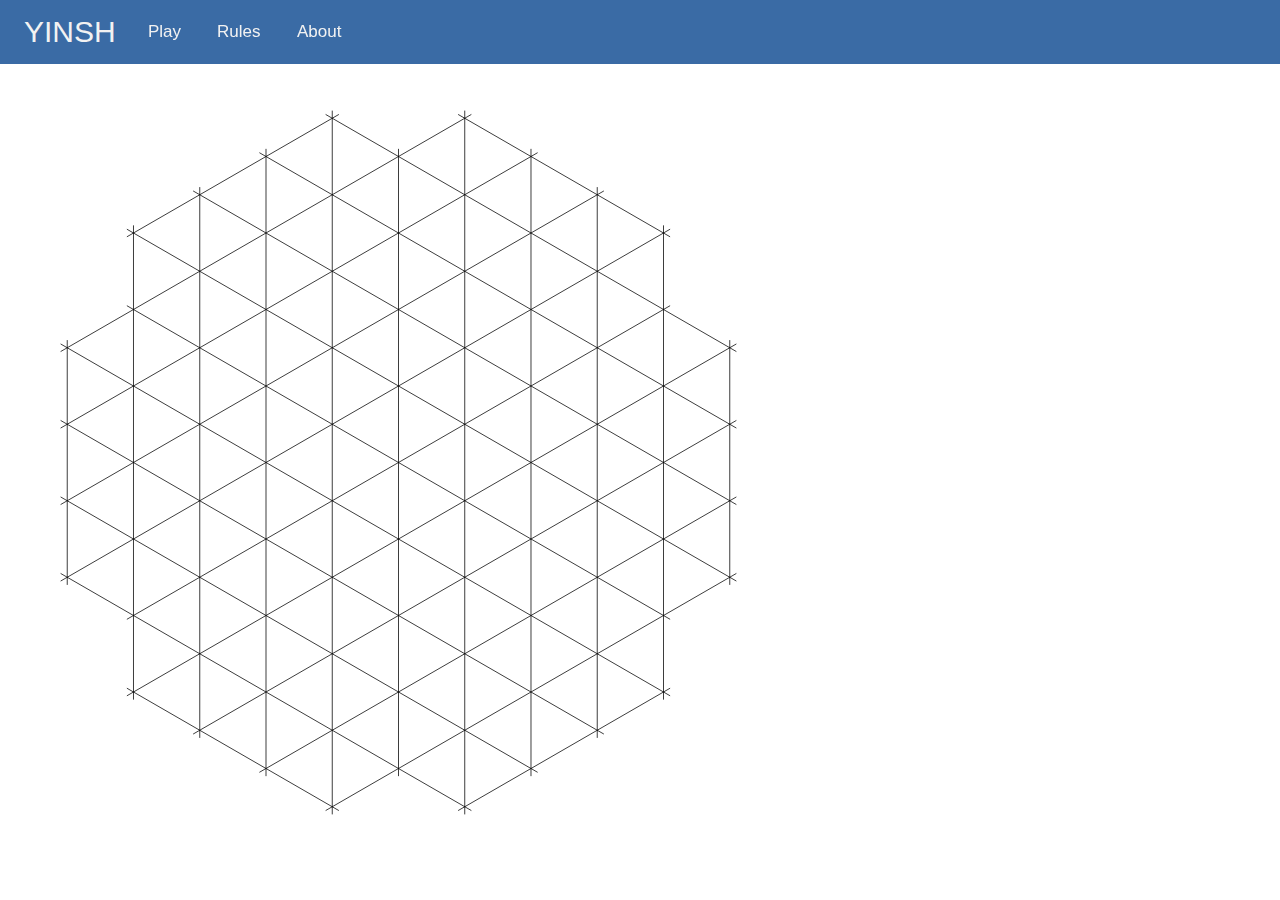
<file: website/index.html>
<!DOCTYPE html>
<html lang="en">
<head>
    <meta charset="UTF-8">
    <meta http-equiv="X-UA-Compatible" content="IE=edge">
    <meta name="viewport" content="width=device-width, initial-scale=1.0">
    <link rel="icon" href = "img/yinshLogo.jpg">
    <link rel="stylesheet" href="styles/main.css">
    <link rel="stylesheet" href="styles/navigationBar.css">
    <link href='http://fonts.googleapis.com/css?family=Roboto' rel='stylesheet' type='text/css'>
    <script src="scripts/main.js"></script>
    <title>YINSH</title>
</head>
<body>
    <div class = "navigationBar">
        <div class = "titleText" href = "index.html">YINSH</div>
        <a id = "navigationBarButtons" href = "index.html">Play</a>
        <a class = "navigationBarButtons" href = "rules.html">Rules</a>
        <a class = "navigationBarButtons" href = "about.html">About</a>
    </div>
    <div class="mainContainer" id="mainContainer">
    </div>
</body>
</html>
</file>
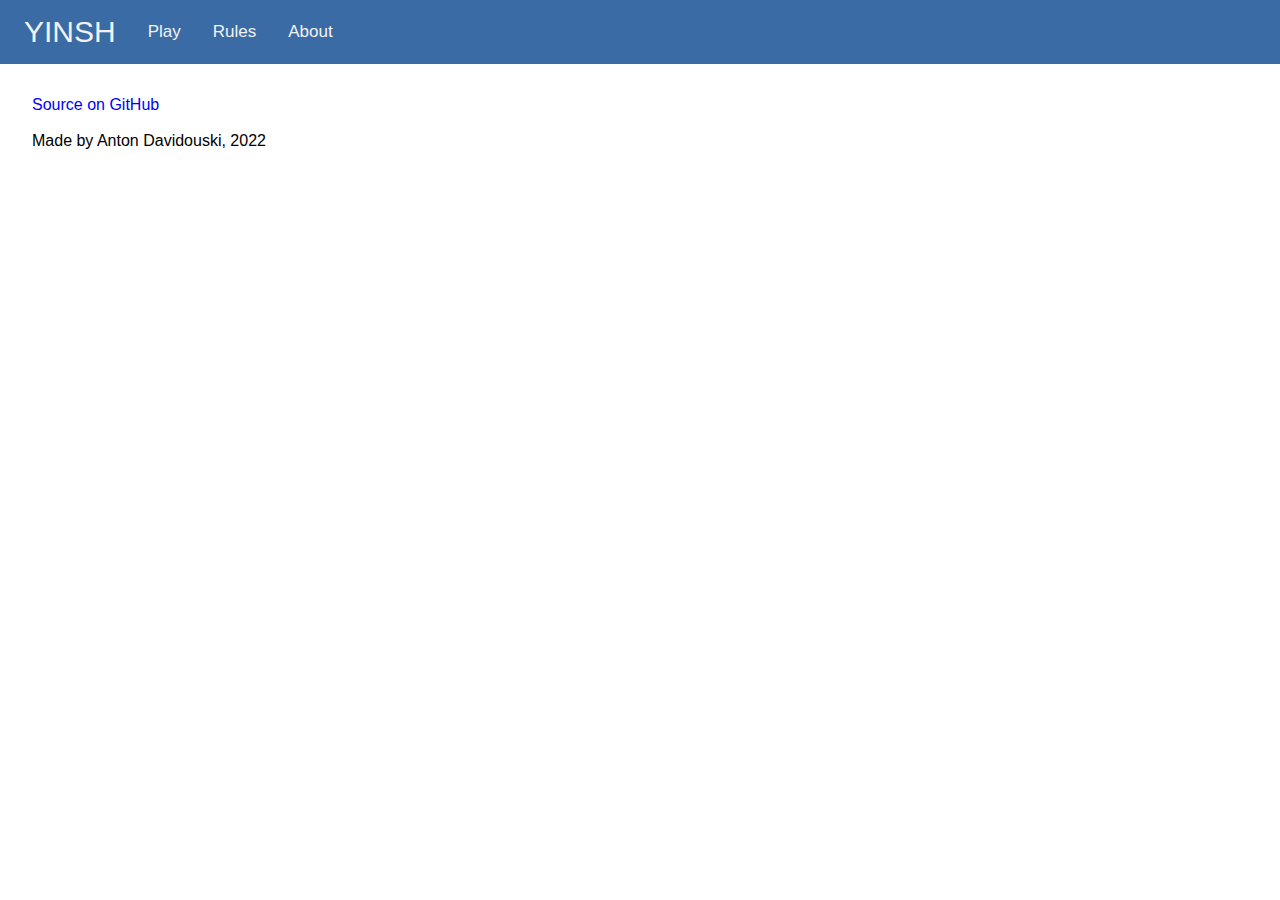
<file: about.html>
<!DOCTYPE html>
<html lang="en">
<head>
    <meta charset="UTF-8">
    <meta http-equiv="X-UA-Compatible" content="IE=edge">
    <meta name="viewport" content="width=device-width, initial-scale=1.0">
    <link rel="icon" href = "img/yinshLogo.jpg">
    <link rel="stylesheet" href="styles/about.css">
    <link rel="stylesheet" href="styles/navigationBar.css">
    <link href='http://fonts.googleapis.com/css?family=Roboto' rel='stylesheet' type='text/css'>
    <title>YINSH</title>
</head>
<body>
    <div class = "navigationBar">
        <div class = "titleText" href = "index.html">YINSH</div>
        <a id = "navigationBarButtons" href = "index.html">Play</a>
        <a class = "navigationBarButtons" href = "rules.html">Rules</a>
        <a class = "navigationBarButtons" href = "about.html">About</a>
    </div>
    <div class ="aboutText">
    <a href = "https://github.com/antondavidouski/YINSH">Source on GitHub</a>
    <br>
    <p>Made by Anton Davidouski, 2022</p>
</div>
</body>
</html>
</file>
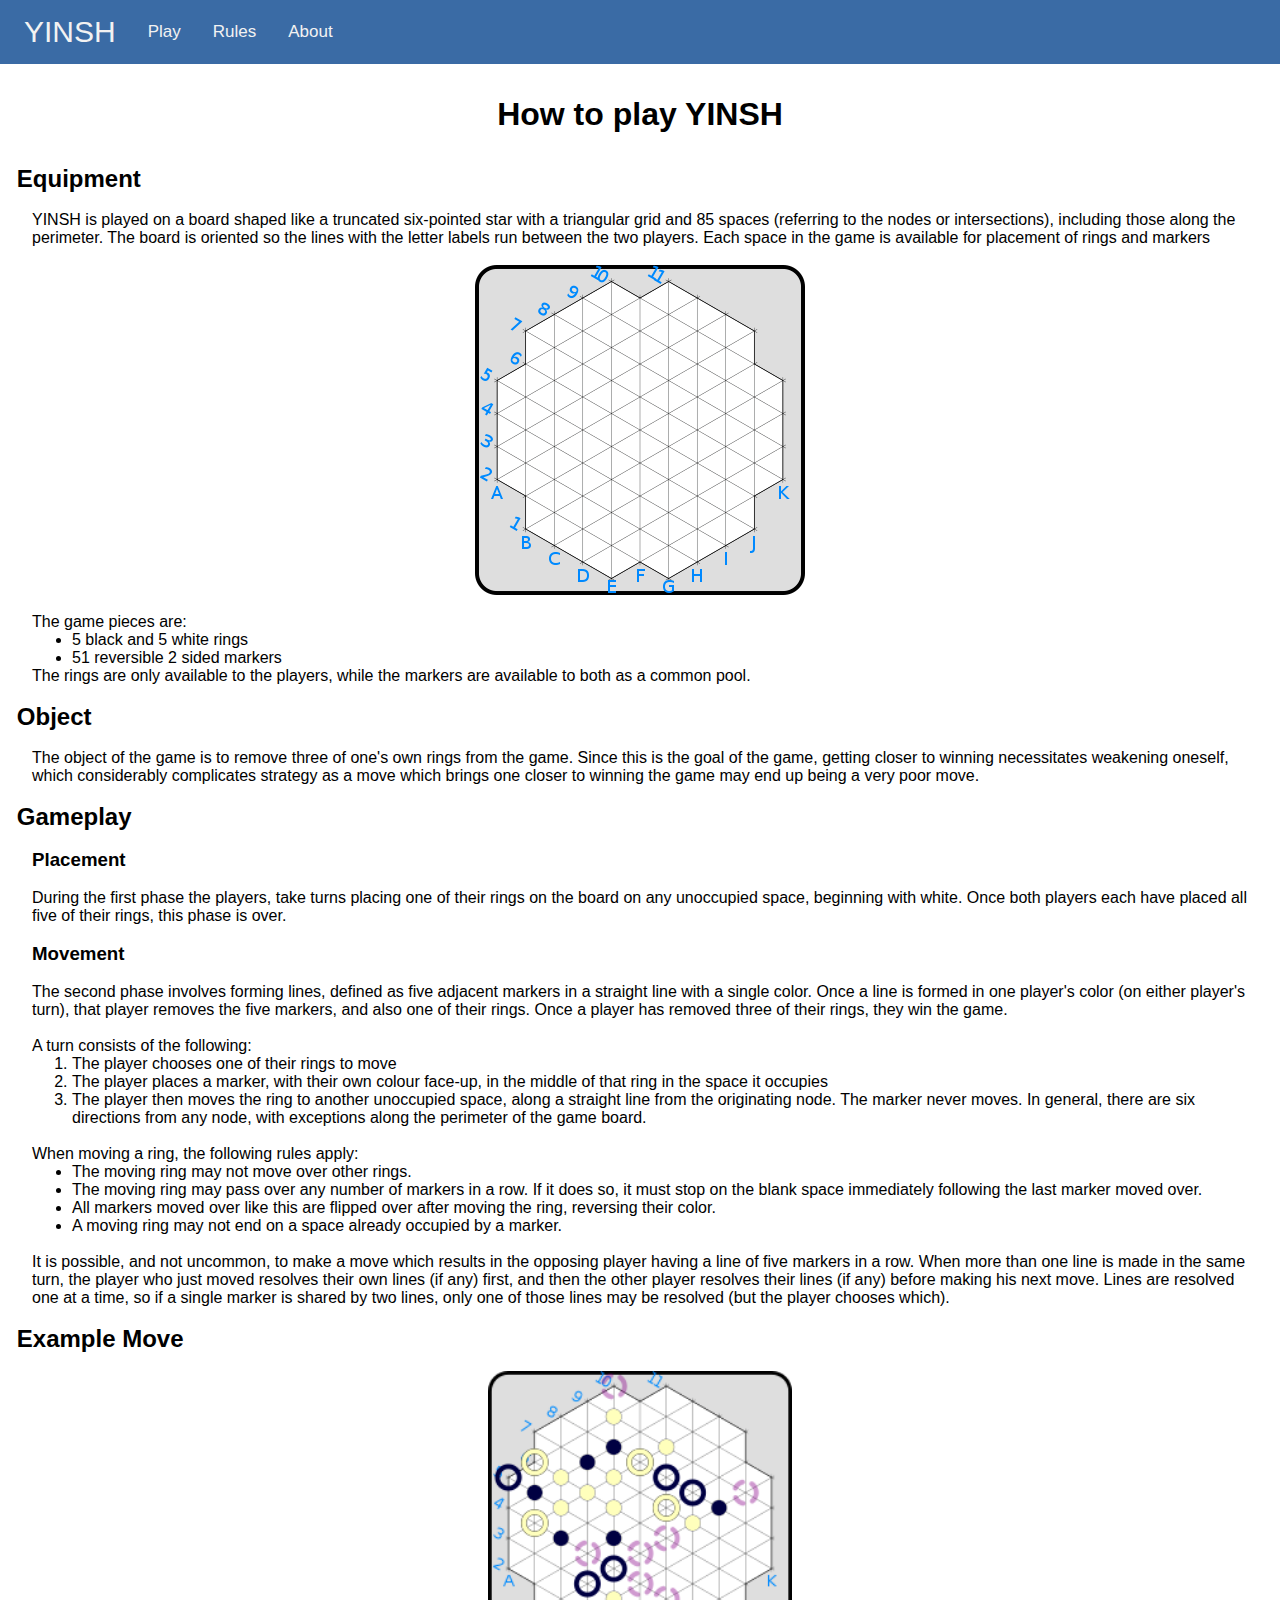
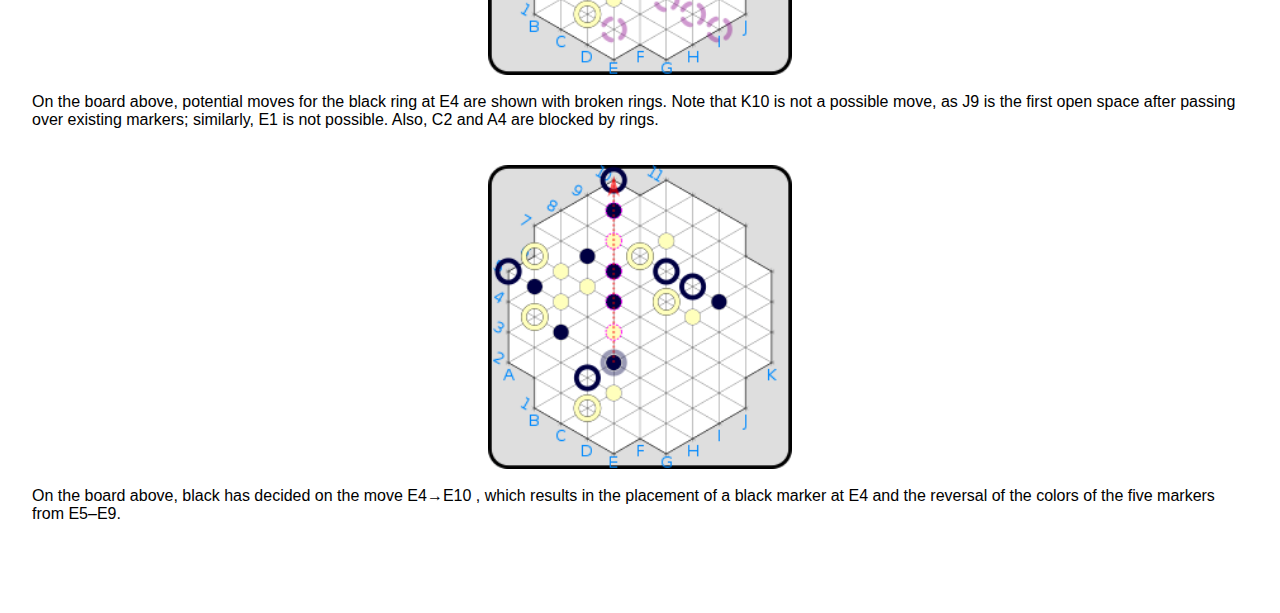
<file: rules.html>
<!DOCTYPE html>
<html lang="en">
<head>
    <meta charset="UTF-8">
    <meta http-equiv="X-UA-Compatible" content="IE=edge">
    <meta name="viewport" content="width=device-width, initial-scale=1.0">
    <link rel="icon" href = "img/yinshLogo.jpg">
    <link rel="stylesheet" href="styles/rules.css">
    <link rel="stylesheet" href="styles/navigationBar.css">
    <link href='http://fonts.googleapis.com/css?family=Roboto' rel='stylesheet' type='text/css'>
    <title>YINSH</title>
</head>
<body>
    <div class = "navigationBar">
        <div class = "titleText" href = "index.html">YINSH</div>
        <a id = "navigationBarButtons" href = "index.html">Play</a>
        <a class = "navigationBarButtons" href = "rules.html">Rules</a>
        <a class = "navigationBarButtons" href = "about.html">About</a>
    </div>
    <div class = 'title'>
        <h1>How to play YINSH</h1>
    </div>
    <div class = 'rules'>
        <h2>
            Equipment
        </h2>
        <div class = "ruleDescription">
        <br>
        <p>YINSH is played on a board shaped like a truncated six-pointed star with a triangular grid and 85 spaces (referring to the nodes or intersections), including those along the perimeter. The board is oriented so the lines with the letter labels run between the two players. Each space in the game is available for placement of rings and markers</p>
        <br>
        <img src = "img/emptyBoard.png" class = "center" alt = "board">
        <br>
        <p>The game pieces are:</p>
        <ul>
            <li>5 black and 5 white rings</li>
            <li>51 reversible 2 sided markers</li>
        </ul>
        <p>The rings are only available to the players, while the markers are available to both as a common pool.</p>
        </div>
        <br>
        <h2>
            Object
        </h2>
        <div class = "ruleDescription">
        <br>
        <p>The object of the game is to remove three of one's own rings from the game. Since this is the goal of the game, getting closer to winning necessitates weakening oneself, which considerably complicates strategy as a move which brings one closer to winning the game may end up being a very poor move. </p>
        </div>
        <br>
        <h2>
            Gameplay
        </h2>
        <div class = "ruleDescription">
        <br>
        <h3>
            Placement
        </h3>
        <br>
            <p>During the first phase the players, take turns placing one of their rings on the board on any unoccupied space, beginning with white. Once both players each have placed all five of their rings, this phase is over. </p>
            <br>
        <h3>
            Movement
        </h3>
        <br>
        <p>The second phase involves forming lines, defined as five adjacent markers in a straight line with a single color. Once a line is formed in one player's color (on either player's turn), that player removes the five markers, and also one of their rings. Once a player has removed three of their rings, they win the game. </p>
        <br>
        <p>A turn consists of the following:</p>
        <ol>
            <li>The player chooses one of their rings to move</li>
            <li>The player places a marker, with their own colour face-up, in the middle of that ring in the space it occupies</li>
            <li>The player then moves the ring to another unoccupied space, along a straight line from the originating node. The marker never moves. In general, there are six directions from any node, with exceptions along the perimeter of the game board.</li>
        </ol>
        <br>
        <p>When moving a ring, the following rules apply:</p>
        <ul>
            <li>The moving ring may not move over other rings.</li>
            <li>The moving ring may pass over any number of markers in a row. If it does so, it must stop on the blank space immediately following the last marker moved over. </li>
            <li>All markers moved over like this are flipped over after moving the ring, reversing their color.</li>
            <li>A moving ring may not end on a space already occupied by a marker.</li>
        </ul>
        <br>
        <p>It is possible, and not uncommon, to make a move which results in the opposing player having a line of five markers in a row. When more than one line is made in the same turn, the player who just moved resolves their own lines (if any) first, and then the other player resolves their lines (if any) before making his next move. Lines are resolved one at a time, so if a single marker is shared by two lines, only one of those lines may be resolved (but the player chooses which). </p>
        </div>
        <br>
        <h2>
            Example Move
        </h2>
        <div class = "ruleDescription">
        <br>
        <img src = "img/boardBeforeMove.png" class = "center2" alt = "example move">
        <br>
        <p>On the board above, potential moves for the black ring at E4 are shown with broken rings. Note that K10 is not a possible move, as J9 is the first open space after passing over existing markers; similarly, E1 is not possible. Also, C2 and A4 are blocked by rings. </p>
        <br>
        <br>
        <img src = "img/boardAfterMove.png" class = "center2" alt = "example move">
        <br>
        <p>On the board above, black has decided on the move E4→E10 , which results in the placement of a black marker at E4 and the reversal of the colors of the five markers from E5–E9. </p>
        <br>
        <br>
        <br>
        <br>
        <br>
    </div>
    
</body>
</html>
</file>
<file: website/styles/main.css>
*{
    margin: 0;
}

a{
    display: block;
}

canvas{
    width: 80vmin;
    height: 100%;
    border: 2px solid blue;
}

.mainContainer{
    height: 90vh;
    overflow: hidden;
}

.board{
    height: 85vmin;
    /* border: 2px solid black; */
    margin: 1em;
    cursor: crosshair;
    overflow: hidden;
}

.ring{
    width: 50px;
    height: 50px;
    border-radius: 50%;
    border: 7px solid black;
    position: absolute;
    z-index: 1;
    cursor: crosshair;
}
</file>
<file: website/styles/navigationBar.css>
.navigationBar {
    background-color: #3a6ba5;
    height: 3em;
    text-align: left;
    padding: 0.5em;
    position: sticky;
    top: 0;
    font-family: Arial;
    
}

.navigationBar .titleText{
    float: left;
    color: #f2f2f2;
    text-align: center;
    padding: 7px 16px;
    text-decoration: none;
    font-size: 30px;
    font-family: "Arial";
    cursor: default;
}

/* .navigationBar a {
    float: left;
    color: #f2f2f2;
    text-align: center;
    padding: 14px 16px;
    text-decoration: none;
    font-size: 17px;
    font-family: "Arial";
    cursor: default;
    border-radius: 10px;
}

.navigationBar a:hover {
    background-color: #5282bd;
} */

.navigationBar a {
    color: #f2f2f2;
    text-align: center;
    padding: 14px 16px;
    text-decoration: none;
    font-size: 17px;
    font-family: "Arial";
    cursor: default;
    border-radius: 10px;
    display: inline-block;
    vertical-align: middle;
    -webkit-transform: perspective(1px) translateZ(0);
    transform: perspective(1px) translateZ(0);
    box-shadow: 0 0 1px rgba(0, 0, 0, 0);
    position: relative;
    -webkit-transition-property: color;
    transition-property: color;
    -webkit-transition-duration: 0.2s;
    transition-duration: 0.2s;
  }

  .navigationBar a:before {
    content: "";
    position: absolute;
    z-index: -1;
    top: 0;
    left: 0;
    right: 0;
    bottom: 0;
    background: #5282bd;
    -webkit-transform: scaleY(0);
    transform: scaleY(0);
    -webkit-transform-origin: 50% 0;
    transform-origin: 50% 0;
    -webkit-transition-property: transform;
    transition-property: transform;
    -webkit-transition-duration: 0.2s;
    transition-duration: 0.2s;
    -webkit-transition-timing-function: ease-out;
    transition-timing-function: ease-out;
    border-radius: 10px;

  }

  .navigationBar a:hover, .navigationBar a:focus, .navigationBar a:active {
    color: white;
  }
  
  .navigationBar a:hover:before, .navigationBar a:focus:before, .navigationBar a:active:before {
    -webkit-transform: scaleY(1);
    transform: scaleY(1);
  }
</file>
<file: styles/about.css>
@import url(//fonts.googleapis.com/css?family=Roboto);

*{
    margin: 0;
}

a{
    display: block;
}

.aboutText{
    padding: 2em;
    font-family: "Arial";
    
}

a{
    text-decoration: none;
    color: blue;
}
</file>
<file: styles/navigationBar.css>
.navigationBar {
    background-color: #3a6ba5;
    height: 3em;
    text-align: left;
    padding: 0.5em;
    position: sticky;
    top: 0;
    font-family: Arial;
    
}

.navigationBar .titleText{
    float: left;
    color: #f2f2f2;
    text-align: center;
    padding: 7px 16px;
    text-decoration: none;
    font-size: 30px;
    font-family: "Arial";
    cursor: default;
}

.navigationBar a {
    float: left;
    color: #f2f2f2;
    text-align: center;
    padding: 14px 16px;
    text-decoration: none;
    font-size: 17px;
    font-family: "Arial";
    cursor: default;
    border-radius: 10px;
}

.navigationBar a:hover {
    background-color: #5282bd;
}
</file>
<file: styles/rules.css>
@import url(//fonts.googleapis.com/css?family=Roboto);

*{
    margin: 0;
    font-family: "Arial";

}

a{
    display: block;
}


.title {
    padding: 2em
}

.title h1 {
    font-size: 2em;
    font-family: "Arial";
    text-align: center;
}

.center {
    display: block;
    margin-left: auto;
    margin-right: auto;
}

.center2 {
    display: block;
    margin-left: auto;
    margin-right: auto;
    width: 25%;
}

.ruleDescription {
    padding-left: 2em;
    padding-right: 2em;
}

h2 {
    padding-left: 0.7em;
}
</file>
